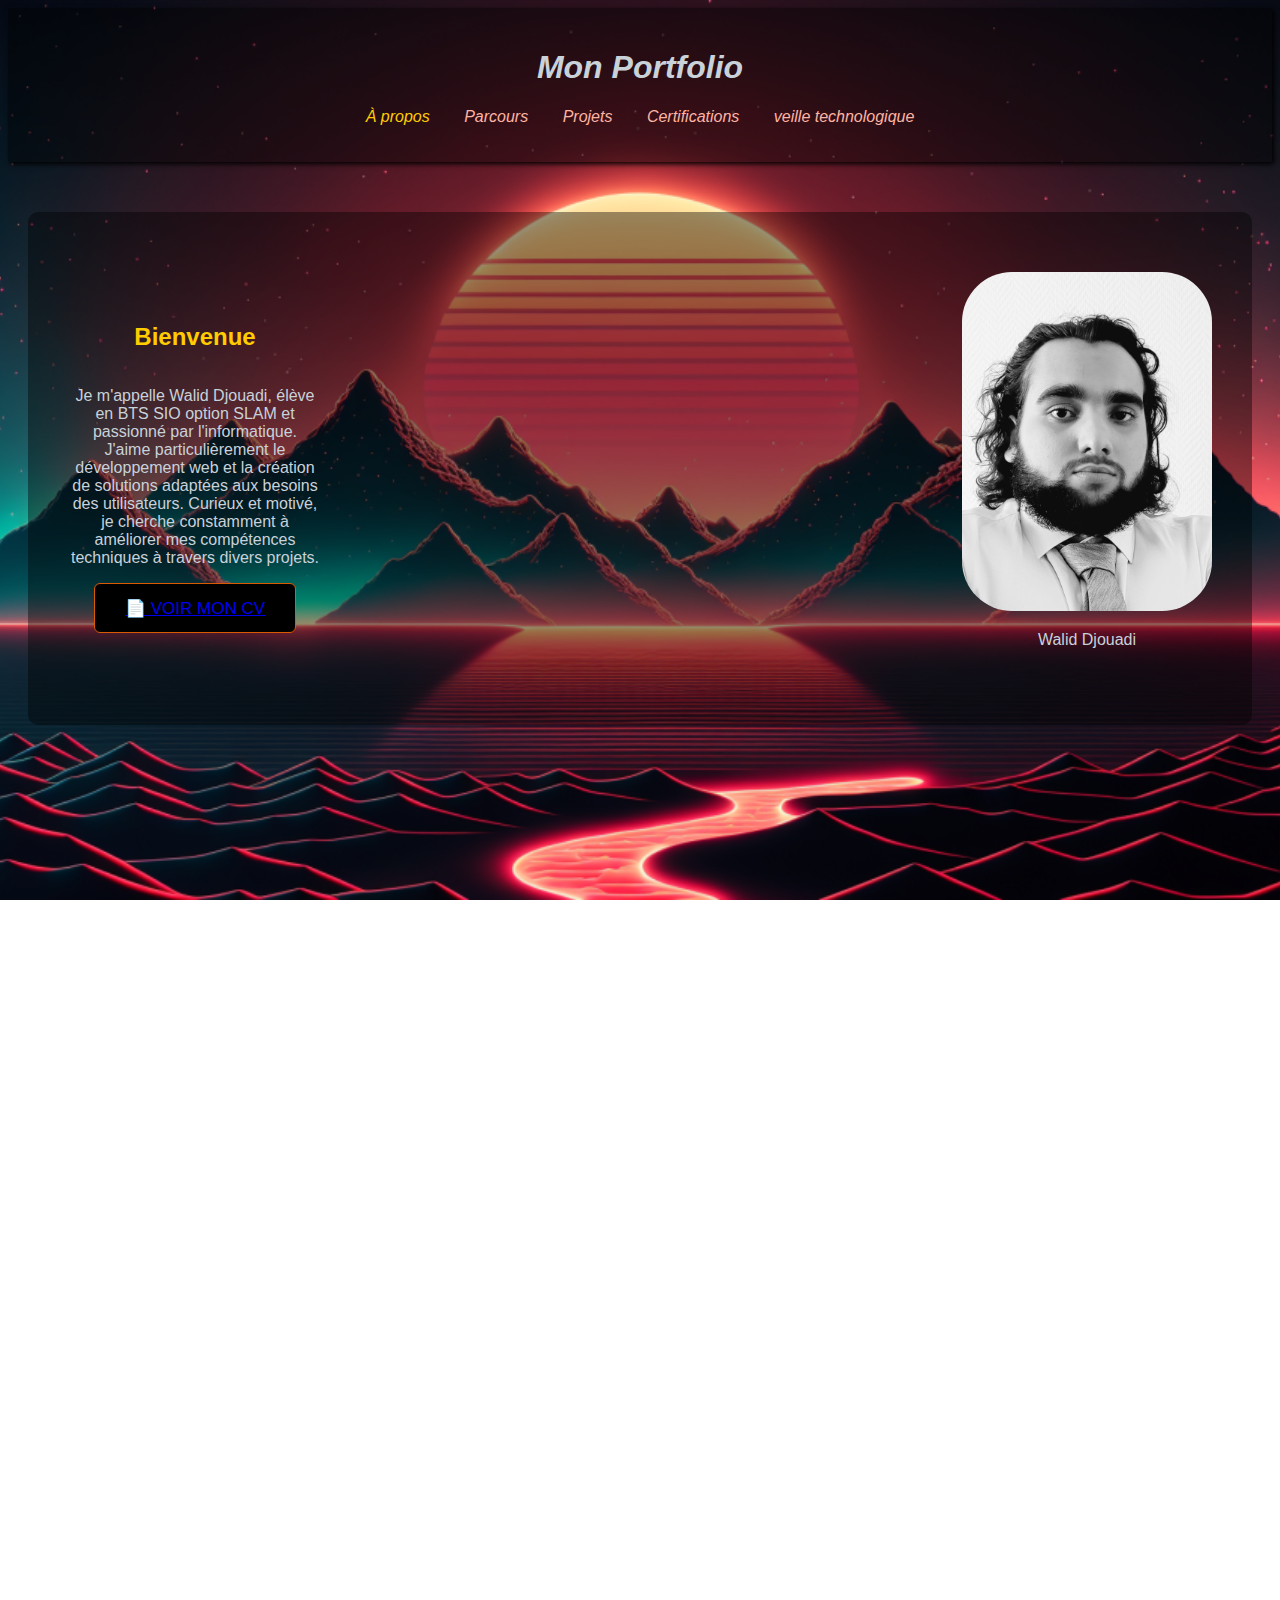
<file: index.html>
<!DOCTYPE html>
<html lang="fr">
<head>
    <meta charset="UTF-8">
    <meta name="viewport" content="width=device-width, initial-scale=1.0">
    <title>Portfolio</title>
    <link rel="stylesheet" href="./style.css">

</head>
<body>
    <style>.btn {
        --color: #d85b02;
        --color2: rgb(152, 152, 152);
        padding: 0.8em 1.75em;
        background-color: rgb(0, 0, 0);
        border-radius: 6px;
        border: .3px solid var(--color);
        transition: .5s;
        position: relative;
        overflow: hidden;
        cursor: pointer;
        z-index: 1;
        font-weight: 300;
        font-size: 17px;
        font-family: 'Roboto', 'Segoe UI', sans-serif;
        text-transform: uppercase;
        color: orange;
       }
       
       .btn::after, .btn::before {
        content: '';
        display: block;
        height: 100%;
        width: 100%;
        transform: skew(90deg) translate(-50%, -50%);
        position: absolute;
        inset: 50%;
        left: 25%;
        z-index: -1;
        transition: .5s ease-out;
        background-color: var(--color);
       }
       
       .btn::before {
        top: -50%;
        left: -25%;
        transform: skew(90deg) rotate(180deg) translate(-50%, -50%);
       }
       
       .btn:hover::before {
        transform: skew(45deg) rotate(180deg) translate(-50%, -50%);
       }
       
       .btn:hover::after {
        transform: skew(45deg) translate(-50%, -50%);
       }
       
       .btn:hover {
        color: var(--color2);
       }
       
       .btn:active {
        filter: brightness(.7);
        transform: scale(.98);
       }
       </style>
    <header>
        <h1>Mon Portfolio</h1>
        <nav>
            <ul>
                <li><a href="./index.html" style="color: #ffcc00;">À propos</a></li>
                <li><a href="./pages/parcours.html">Parcours</a></li>
                <li><a href="./pages/projets.html">Projets</a></li>
                <li><a href="./pages/certifications.html">Certifications</a></li>
                <li><a href="./pages/veille_techno.html">veille technologique</a></li>
            </ul>
        </nav>
    </header>
    <section id="accueil">
        <div class="presentation">
        <h2>Bienvenue</h2>

            <p>Je m'appelle Walid Djouadi, élève en BTS SIO option SLAM et passionné par l'informatique.
                J'aime particulièrement le développement web et la création de solutions adaptées aux besoins des utilisateurs.
                Curieux et motivé, je cherche constamment à améliorer mes compétences techniques à travers divers projets.
            </p>
                <button class="btn">
                    <a href="./images/CV_Walid_Djouadi.pdf" target="_blank" class="btn-cv">
                
                        📄 Voir mon CV</a>
                </button>

        </div>
        <div class="photo">
            <img src="images/IMG-20230612-WA0000.jpg" alt="Walid Djouadi" width="250">
            <p>Walid Djouadi</p>
        </div>
    </section>

    <section id="sommaire_bts_sio_slam">
        <h2>BTS SIO SLAM / SISR </h2>
            <div class="container">
                <h1>BTS SIO (Services Informatiques aux Organisations)</h1>
                <p>Le <strong>BTS SIO</strong> (Services Informatiques aux Organisations) est un diplôme de niveau Bac+2 destiné à former des spécialistes capables de répondre aux besoins des entreprises en matière de gestion des systèmes informatiques. Il propose deux spécialités : <strong>SLAM</strong> et <strong>SISR</strong>.</p>
                
                <h2>Les matières enseignées</h2>
                <ul>
                    <li><strong>Culture générale et expression</strong> : Amélioration des compétences en communication écrite et orale.</li>
                    <li><strong>Anglais</strong> : Maitrise de l’anglais technique et professionnel.</li>
                    <li><strong>Mathématiques</strong> : Outils mathématiques appliqués à l’informatique.</li>
                    <li><strong>Économie, management et droit</strong> : Connaissances en gestion d’entreprise et réglementation informatique.</li>
                    <li><strong>Cybersécurité</strong> : Sensibilisation aux enjeux de la sécurité des systèmes d’information.</li>
                    <li><strong>Solutions informatiques</strong> : Développement, maintenance et gestion des infrastructures.</li>
                </ul>
                
                <h2>Missions attendues</h2>
                <p>Durant leur formation, les étudiants sont amenés à : </p>
                <ul>
                    <li>Analyser les besoins d’une entreprise en matière de système informatique.</li>
                    <li>Développer et maintenir des applications ou infrastructures.</li>
                    <li>Assurer la sécurité et le bon fonctionnement des systèmes informatiques.</li>
                    <li>Gérer un projet informatique en respectant les contraintes techniques et organisationnelles.</li>
                    <li>Intervenir en support auprès des utilisateurs.</li>
                </ul>
                
                <h2>Les options du BTS SIO</h2>
                
                <h3>Option SLAM (Solutions Logicielles et Applications Métier)</h3>
                <p>Cette option est destinée aux étudiants souhaitant se spécialiser dans le développement et la gestion des applications. Elle permet d’acquérir des compétences en programmation, en gestion de bases de données et en conception logicielle.</p>
                
                <h3>Option SISR (Solutions d’Infrastructure, Systèmes et Réseaux)</h3>
                <p>Cette option forme des techniciens capables d’installer, de configurer et d’administrer des infrastructures informatiques et réseaux. L’accent est mis sur la sécurité, la virtualisation et le support technique.</p>
            </div>
            
    </section>
    
    <section id="competences">
        <h2>Mes langages en développement</h2>
            <div class="competences-grid">
                <div class="competence-card">
                    <img src="./images/html.png" alt="HTML">
                    <p>HTML – Structure des pages web</p>
                </div>
                <div class="competence-card">
                    <img src="./images/css.png" alt="CSS">
                    <p>CSS – Mise en page et design</p>
                </div>
                <div class="competence-card">
                    <img src="./images/javascript.png" alt="JavaScript">
                    <p>JavaScript – Interactions dynamiques</p>
                </div>
                <div class="competence-card">
                    <img src="./images/php.png" alt="PHP">
                    <p>PHP – Développement Back-end</p>
                </div>
                <div class="competence-card">
                    <img src="./images/mysql.png" alt="MySQL">
                    <p>MySQL – Gestion de bases de données</p>
                </div>
                <div class="competence-card">
                    <img src="./images/python.png" alt="Python">
                    <p>Python – Automatisation & IA</p>
                </div>
                <div class="competence-card">
                    <img src="./images/csharp.png" alt="C#">
                    <p>C# – Développement d’applications</p>
                </div>
                <div class="competence-card">
                    <img src="./images/angular.png" alt="Angular">
                    <p>Angular – Framework web pour applications dynamiques</p>
                </div>
                
            </div>
    </section>
    
    <section id="outils">
        <h2>Mes outils / logiciel</h2>
        <div class="competences-grid">
            <div class="competence-card">
                <img src="./images/vscode.png" alt="VS Code">
                <p>VS Code – Environnement de développement moderne</p>
            </div>
            <div class="competence-card">
                <img src="./images/visualstudio.png" alt="Visual Studio">
                <p>Visual Studio – Développement d’applications complexes</p>
            </div>
            <div class="competence-card">
                <img src="./images/git.png" alt="Git">
                <p>Git – Versioning</p>
            </div>
            <div class="competence-card">
                <img src="./images/github.png" alt="GitHub">
                <p>GitHub – Collaboration et hébergement de code</p>
            </div>
            <div class="competence-card">
                <img src="./images/wamp.png" alt="WAMP">
                <p>WAMP – Serveur local pour le développement web</p>
            </div>
            <div class="competence-card">
                <img src="./images/blender.png" alt="blender">
                <p>blender – Modélisations 3D & 2D</p>
            </div>
        </div>
    </section>

    <section id="fiche-synthese">
        <div class="btn_synthese">
        <button> <span><a href="./images/Walid_Djouadi.pdf">fiche de synthèse</a></span></button>
    </div>
    </section>
    
    
    <section id="contact">
        <div class="contact">
        <h2>Contact</h2>
        <p>Email : djouadi.walidpro@gmail.com</p>
    </div>
    </section>
    
    <button id="topButton">↑ Haut</button>

</body>
<script>
    document.addEventListener("DOMContentLoaded", () => {
        // Apparition fluide des sections
        const sections = document.querySelectorAll("section");
        const options = {
            threshold: 0.2
        };

        const observer = new IntersectionObserver((entries) => {
            entries.forEach(entry => {
                if (entry.isIntersecting) {
                    entry.target.classList.add("visible");
                }
            });
        }, options);

        sections.forEach(section => {
            section.classList.add("hidden");
            observer.observe(section);
        });

        // Mise en surbrillance de l’élément actif dans le menu
        const navLinks = document.querySelectorAll("nav ul li a");
        window.addEventListener("scroll", () => {
            let current = "";
            sections.forEach(section => {
                const sectionTop = section.offsetTop;
                if (pageYOffset >= sectionTop - 100) {
                    current = section.getAttribute("id");
                }
            });

            navLinks.forEach(link => {
                link.classList.remove("active");
                if (link.getAttribute("href").includes(current)) {
                    link.classList.add("active");
                }
            });
        });

        // Bouton retour en haut
        const topBtn = document.getElementById("topButton");
        window.addEventListener("scroll", () => {
            topBtn.style.display = window.scrollY > 300 ? "block" : "none";
        });
        topBtn.addEventListener("click", () => {
            window.scrollTo({ top: 0, behavior: 'smooth' });
        });
    });
</script>

  
</html>
</file>
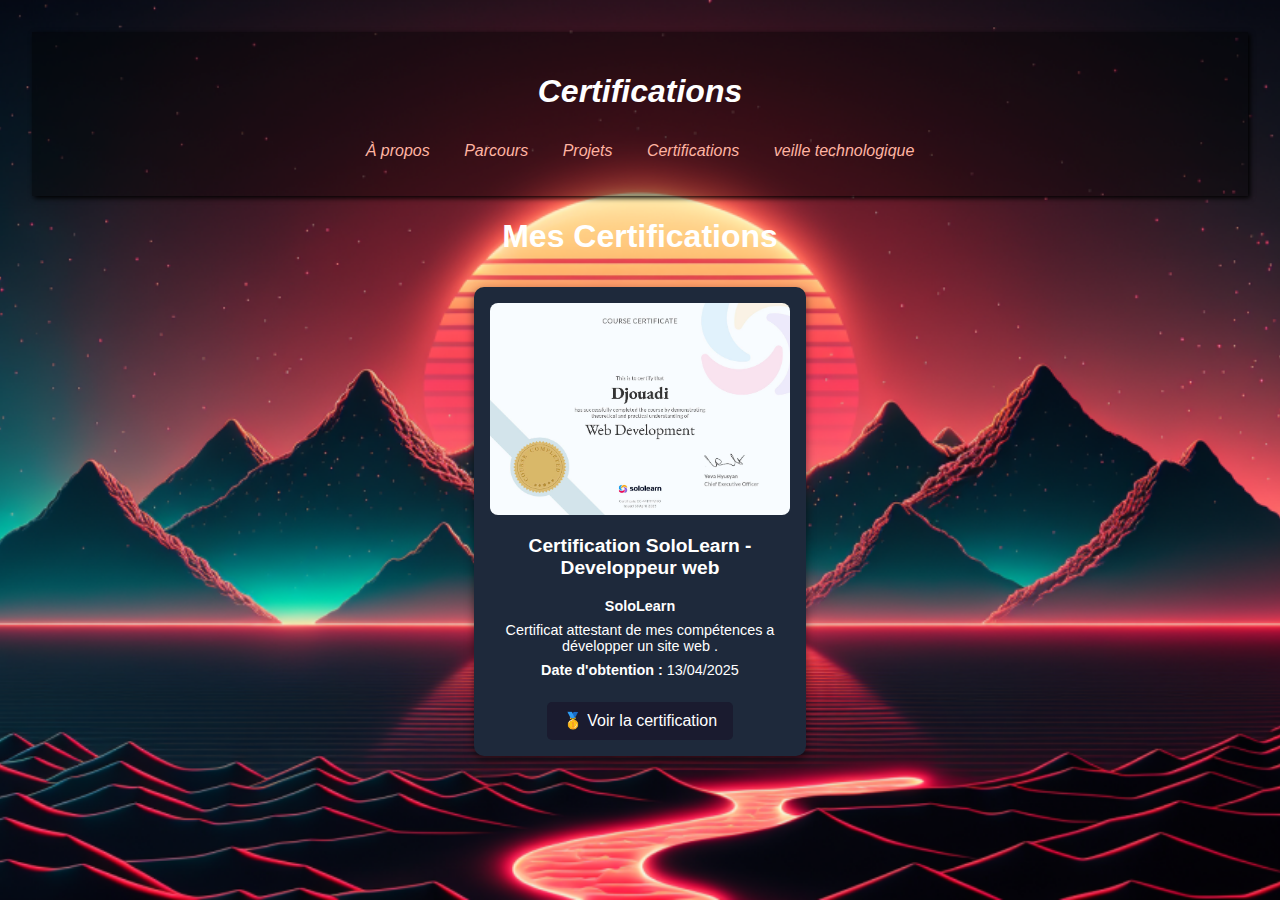
<file: pages/certifications.html>
<!DOCTYPE html>
<html lang="fr">
<head>
    <meta charset="UTF-8">
    <meta name="viewport" content="width=device-width, initial-scale=1.0">
    <title>Portfolio</title>
    <link rel="stylesheet" href="../style.css">
    <style>
        body {
          font-family: Arial, sans-serif;
          background-color: #f5ff30;
          color: #fff;
          margin: 0;
          padding: 2rem;
        }
    
        h1 {
          text-align: center;
          margin-bottom: 2rem;
          color: ffb4a2; 
        }
    
        .cert-container {
          display: flex;
          flex-wrap: wrap;
          justify-content: center;
          gap: 2rem;
        }
    
        .card {
          background-color: #1e293b;
          border-radius: 10px;
          width: 300px;
          padding: 1rem;
          box-shadow: 0 4px 10px rgba(0,0,0,0.5);
          text-align: center;
        }
    
        .card img {
          max-width: 100%;
          border-radius: 8px;
        }
    
        .card h3 {
          margin-top: 1rem;
          font-size: 1.2rem;
        }
    
        .card p {
          font-size: 0.9rem;
          margin: 0.5rem 0;
        }
    
        .btn {
          margin-top: 1rem;
          background-color: #1a1b2f;
          color: #fff;
          padding: 0.6rem 1rem;
          border: none;
          border-radius: 5px;
          text-decoration: none;
          display: inline-block;
        }
    
        .btn:hover {
          background-color:#ffc107;
          ;
        }
      </style>
</head>
<body>
    <header>
        <h1>Certifications</h1>
        <nav>
            <ul>
                <li><a href="../index.html">À propos</a></li>
                <li><a href="./parcours.html">Parcours</a></li>
                <li><a href="./projets.html">Projets</a></li>
                <li><a href="./certifications.html">Certifications</a></li>
                <li><a href="./veille_techno.html">veille technologique</a></li>
            </ul>
        </nav>
    </header>

    <h1>Mes Certifications</h1>

    <div class="cert-container" id="certifications">
    </div>

    <button id="topButton">↑ Haut</button>

</body>
<script>
    const certifications = [
      {
        title: "Certification SoloLearn - Developpeur web",
        org: "SoloLearn",
        description: "Certificat attestant de mes compétences a développer un site web .",
        date: "13/04/2025",
        img: "../images/walid-certif_web.jpg",
        link: "https://www.sololearn.com/certificates/CC-44TRYVHO"
      }
    ];

    document.addEventListener("DOMContentLoaded", function () {
        

    const container = document.getElementById('certifications');

    certifications.forEach(cert => {
      const card = document.createElement('div');
      card.className = 'card';
      card.innerHTML = `
        <img src="${cert.img}" alt="${cert.title}">
        <h3>${cert.title}</h3>
        <p><strong>${cert.org}</strong></p>
        <p>${cert.description}</p>
        <p><strong>Date d'obtention :</strong> ${cert.date}</p>
        <a href="${cert.link}" class="btn">🥇 Voir la certification</a>
      `;
      container.appendChild(card);
    })
    });
  </script>
</html>
</file>
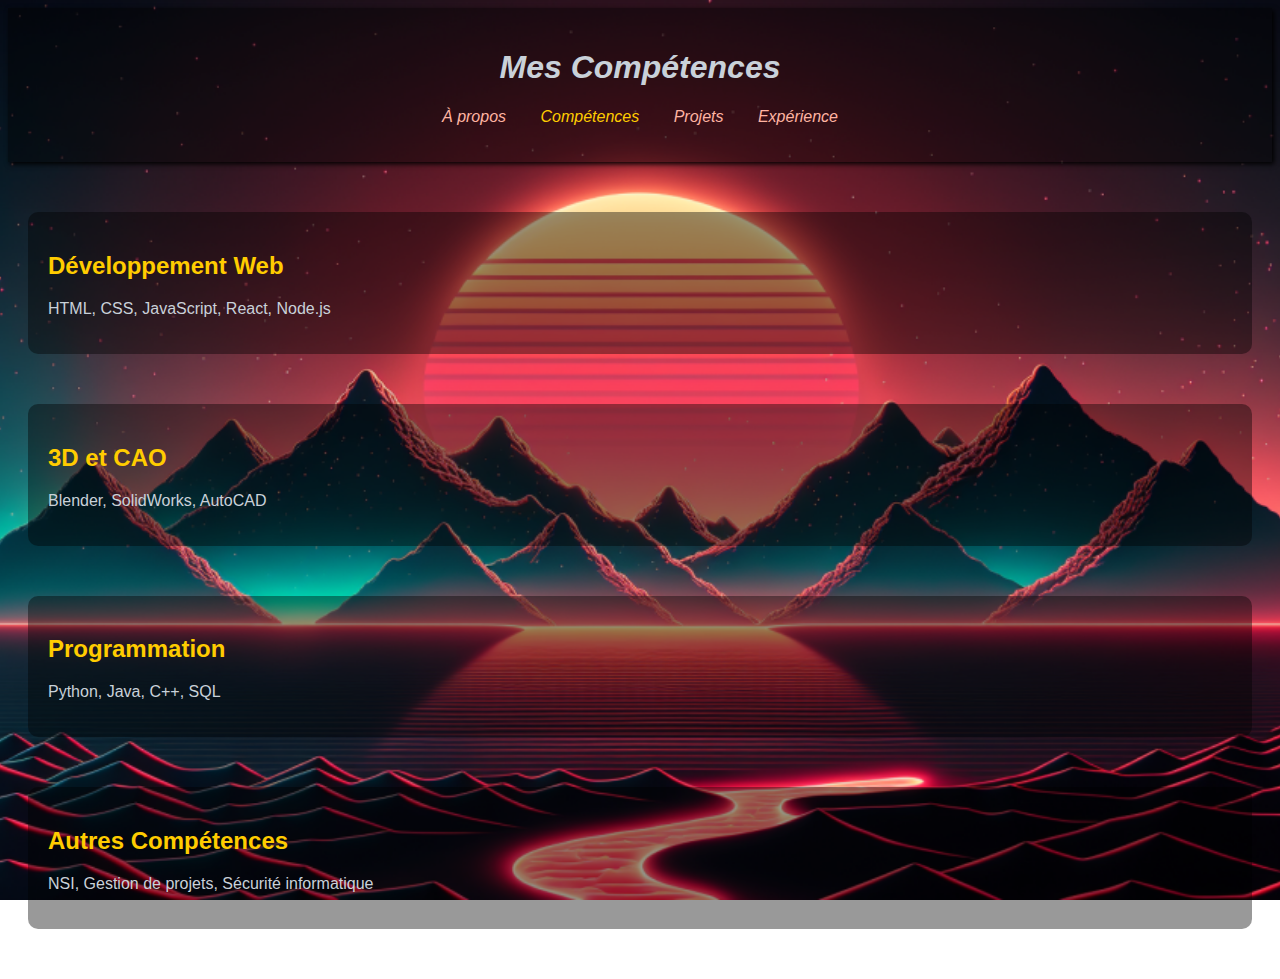
<file: pages/competences.html>
<!DOCTYPE html>
<html lang="fr">
<head>
    <meta charset="UTF-8">
    <meta name="viewport" content="width=device-width, initial-scale=1.0">
    <title>Compétences</title>
    <link rel="stylesheet" href="../style.css">
</head>
<body>
    <header>
        <h1>Mes Compétences</h1>
        <nav>
            <ul>
                <li><a href="../index.html">À propos</a></li>
                <li><a href="./competences.html"style="color: #ffcc00;">Compétences</a></li>
                <li><a href="./projets.html">Projets</a></li>
                <li><a href="./experiences.html">Expérience</a></li>

            </ul>
        </nav>
    </header>
    
    <section>
        <h2>Développement Web</h2>
        <p>HTML, CSS, JavaScript, React, Node.js</p>
    </section>
    
    <section>
        <h2>3D et CAO</h2>
        <p>Blender, SolidWorks, AutoCAD</p>
    </section>
    
    <section>
        <h2>Programmation</h2>
        <p>Python, Java, C++, SQL</p>
    </section>
    
    <section>
        <h2>Autres Compétences</h2>
        <p>NSI, Gestion de projets, Sécurité informatique</p>
    </section>
</body>
</html>
</file>
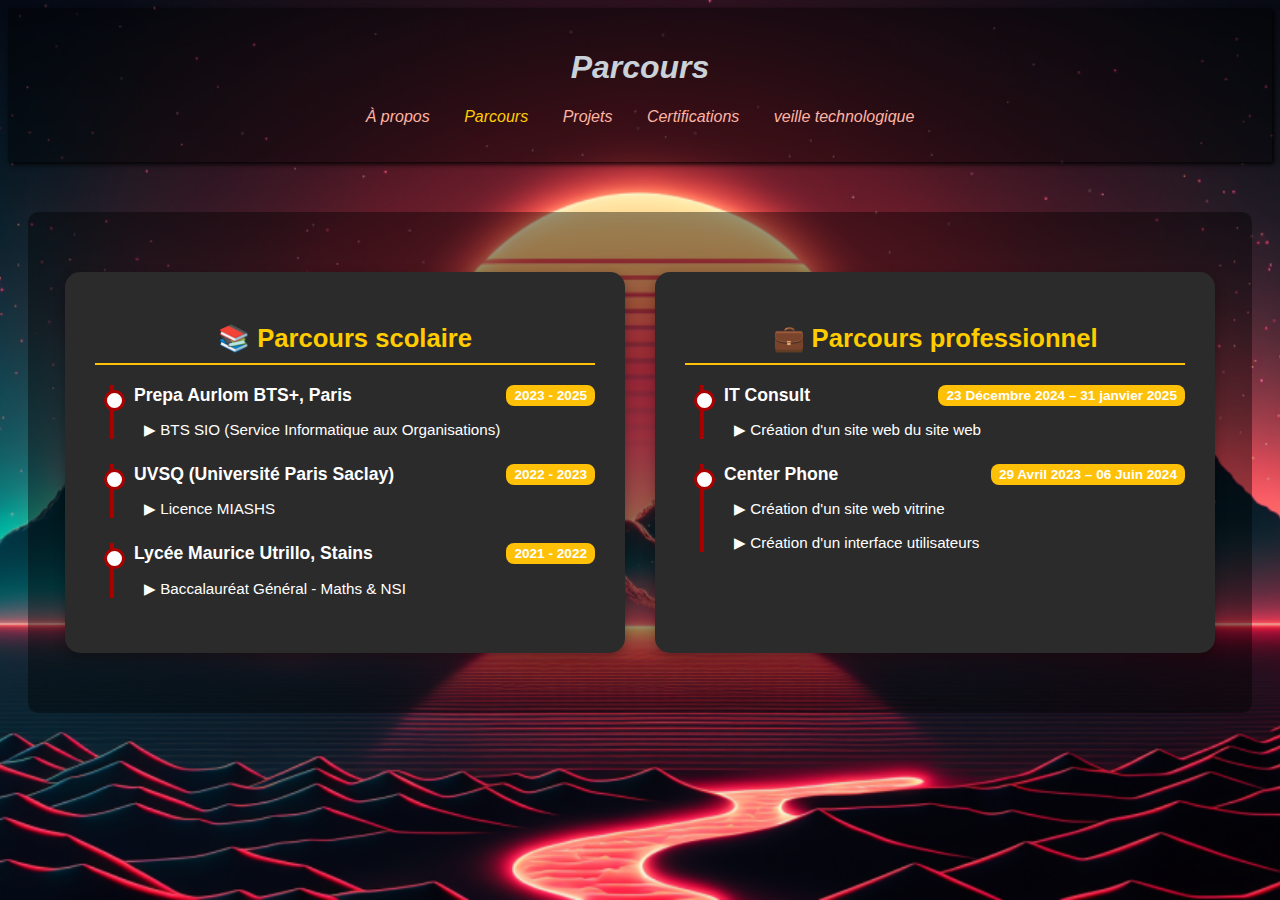
<file: pages/parcours.html>
<!DOCTYPE html>
<html lang="fr">
<head>
    <meta charset="UTF-8">
    <meta name="viewport" content="width=device-width, initial-scale=1.0">
    <title>Parcours</title>
    <link rel="stylesheet" href="../style.css">
</head>
<body>
    <header>
        <h1>Parcours</h1>
        <nav>
            <ul>
                <li><a href="../index.html">À propos</a></li>
                <li><a href="./parcours.html"style="color: #ffcc00;">Parcours</a></li>
                <li><a href="./projets.html">Projets</a></li>
                <li><a href="./certifications.html">Certifications</a></li>
                <li><a href="./veille_techno.html">veille technologique</a></li>

            </ul>
        </nav>
    </header>
    <section id="timeline">
        <div class="timeline-container">
          <!-- Colonne Scolaire -->
          <div class="timeline-column">
            <h2><span class="icon">📚</span> Parcours scolaire</h2>
            <div class="timeline-item">
              <span class="timeline-dot"></span>
              <div class="timeline-content">
                <h3>Prepa Aurlom BTS+, Paris <span class="date">2023 - 2025</span></h3>
                <p>▶ BTS SIO (Service Informatique aux Organisations)</p>
              </div>
            </div>
            <div class="timeline-item">
              <span class="timeline-dot"></span>
              <div class="timeline-content">
                <h3>UVSQ (Université Paris Saclay) <span class="date">2022 - 2023</span></h3>
                <p>▶ Licence MIASHS </p>
              </div>
            </div>
            <div class="timeline-item">
              <span class="timeline-dot"></span>
              <div class="timeline-content">
                <h3>Lycée Maurice Utrillo, Stains  <span class="date">2021 - 2022</span></h3>
                <p>▶ Baccalauréat Général - Maths & NSI</p>
              </div>
            </div>
          </div>
      
          <!-- Colonne Pro -->
          <div class="timeline-column">
            <h2><span class="icon">💼</span> Parcours professionnel</h2>
            <div class="timeline-item">
              <span class="timeline-dot"></span>
              <div class="timeline-content">
                <h3>IT Consult <span class="date">23 Décembre 2024 – 31 janvier 2025</span></h3>
                <p>▶ Création d'un site web du site web</p>
              </div>
            </div>
            <div class="timeline-item">
              <span class="timeline-dot"></span>
              <div class="timeline-content">
                <h3>Center Phone <span class="date">29 Avril 2023 – 06 Juin 2024</span></h3>
                <p>▶ Création d'un site web vitrine </p>
                <p>▶ Création d'un interface utilisateurs</p>
              </div>
            </div>
          </div>
        </div>
      </section>
      
</body>
</html>
</file>
<file: style.css>
body {
    background-image: url('images/retro_back02.jpg');
    background-size: cover; /* Ajuste l'image pour couvrir tout l'élément */
    background-position: center; /* Centre l'image dans l'élément */
    background-repeat: no-repeat; /* Empêche la répétition de l'image */
    background-attachment: fixed;
    color: #c9d1d9;
    font-family: Arial, sans-serif;
    /* text-align: center; */
}
header {
    background-color: rgba(0, 0, 0, 0.4);
    box-shadow: 2px 2px 5px black;
    padding: 20px;
    text-align: center;
    font-style: oblique;

/*CV*/

}
nav ul {
    list-style: none;
    padding: 0;
}
nav ul li {
    display: inline;
    margin: 0 15px;
}
nav ul li a {
    color:  #ffb4a2;
    text-decoration: none;
}

nav ul li a:hover {
    color: #ffcc00;
}
section {
    margin: 50px 20px;
    padding: 20px;
    background-color:rgba(0, 0, 0, 0.4);
    border-radius: 10px;
}
h2 {
    color: #ffcc00;
}

#accueil {
    display: flex;
    align-items: center;
    justify-content: column;
    gap: 600px;
    padding: 40px 20px;
    text-align: center;
}


.presentation {
    max-width: 500px;
    padding: 20px;
    display: flex;
    flex-direction: column;
    align-items: center;
}


.photo {
    max-width: 300px;
    padding: 20px;
    text-align: center;

}


.photo img {
    border-radius: 50px;
}

#sommaire_bts_sio_slam  h2{
    text-align: center;
}

.contact{
    text-align: center;
}

/* Apparition fluide */
.hidden {
    opacity: 0;
    transform: translateY(50px);
    transition: all 0.6s ease-out;
}

.visible {
    opacity: 1;
    transform: translateY(0);
}

/* Surbrillance de l'élément actif */
nav a.active {
    color: #ffcc00;
    font-weight: bold;
}

/* Bouton retour en haut */
#topButton {
    position: fixed;
    bottom: 20px;
    right: 20px;
    background: #ffcc00;
    border: none;
    padding: 10px 15px;
    border-radius: 10px;
    font-size: 14px;
    display: none;
    cursor: pointer;
    box-shadow: 0 2px 5px rgba(0,0,0,0.2);
}

#Compétences{
    text-align: center;
}

#certifications h2{
    text-align: center;
}

#competences {
    text-align: center;
    padding: 60px 20px;
}

#competences h2 {
    font-size: 2rem;
    margin-bottom: 30px;
    color:#ffcc00;
}

.competences-grid {
    display: grid;
    grid-template-columns: repeat(auto-fit, minmax(220px, 1fr));
    gap: 20px;
    justify-items: center;
}

.competence-card {
    background: rgba(0, 0, 0, 0.3);
    backdrop-filter: blur(10px);
    padding: 20px;
    border-radius: 15px;
    width: 200px;
    height: 200px;
    display: flex;
    flex-direction: column;
    justify-content: center;
    align-items: center;
    transition: transform 0.3s ease, box-shadow 0.3s ease;
    color: white;
    text-align: center;
}

.competence-card:hover {
    transform: translateY(-5px);
    box-shadow: 0 8px 20px rgba(0,0,0,0.3);
}

.competence-card img {
    width: 60px;
    height: 60px;
    margin-bottom: 15px;
}
/*Parcours*/
#outils h2{
    text-align: center;
}

#timeline {
    padding: 60px 20px;
    background-color: rgba(0,0, 0, 0.4);
    color: white;
  }
  
  .timeline-container {
    display: flex;
    flex-wrap: wrap;
    gap: 30px;
    justify-content: center;
  }
  
  .timeline-column {
    background: #2b2b2b;
    border-radius: 15px;
    padding: 30px;
    width: 100%;
    max-width: 500px;
    position: relative;
    box-shadow: 0 4px 12px rgba(0,0,0,0.3);
  }
  
  .timeline-column h2 {
    text-align: center;
    font-size: 1.6rem;
    margin-bottom: 20px;
    border-bottom: 2px solid #ffc107;
    padding-bottom: 10px;
  }
  
  .timeline-item {
    position: relative;
    border-left: 4px solid #aa0000;
    margin-left: 15px;
    padding-left: 20px;
    margin-bottom: 25px;
  }
  
  .timeline-dot {
    position: absolute;
    left: -10px;
    top: 5px;
    width: 15px;
    height: 15px;
    background-color: white;
    border: 3px solid #aa0000;
    border-radius: 50%;
  }
  
  .timeline-content h3 {
    font-size: 1.1rem;
    margin-bottom: 5px;
  }
  
  .timeline-content .date {
    float: right;
    font-size: 0.85rem;
    background-color: #ffc107;
    padding: 3px 8px;
    border-radius: 8px;
    color: white;
  }
  
  .timeline-content p {
    font-size: 0.95rem;
    margin-left: 10px;
  }
  
  /*projets*/

  .projets-page {
    padding: 2rem;
    scroll-behavior: smooth;
  }
  
  .projets-nav {
    position: sticky;
    top: 0;
    background-color: #fff;
    padding: 1rem 0;
    text-align: center;
    z-index: 100;
    border-bottom: 1px solid #ddd;
  }
  
  .projets-nav a {
    margin: 0 1rem;
    text-decoration: none;
    font-weight: bold;
    color: rgba(0,0,0,0.3);
  }
  
  .projets-section {
    margin-top: 3rem;
    padding: 2rem 1rem;
    border-radius: 10px;
    background-color: rgba(0, 0, 0, 0.3);
    background: linear-gradient(to bottom, #111, #222);
  }
  
  .projets-section h2 {
    margin-bottom: 1.5rem;
    color: #ffcc00;
    text-align: center;
  }
  
  .projets-grid {
    display: grid;
    grid-template-columns: repeat(auto-fit, minmax(280px, 1fr));
    gap: 1.5rem;
  }

  .projets-list {
    display: flex;
    justify-content: center;
    align-content: center;
    text-align: center;
  }
  
  /* carousel */
  .projet-card {
    padding: 1rem;
    border: 1px solid #ddd;
    border-radius: 12px;
    background-color: #fff;
    transition: transform 0.3s ease;
  }
  .projet-card:hover {
    transform: translateY(-5px);
  }
  .carousel-section {
    text-align: center;
    padding: 2rem;
    background: linear-gradient(to bottom, #111, #222);
    color: white;
  }
  
  .carousel-container {
    position: relative;
    max-width: 600px;
    margin: auto;
    border-radius: 12px;
    overflow: hidden;
    box-shadow: 0 0 10px rgba(0,0,0,0.5);
    background: rgba(0,0,0,0.3);
  }
  
  .carousel-container img {
    width: 100%;
    height: auto;
    display: block;
  }
  
  .carousel-text {
    padding: 1rem;
  }
  
  .carousel-text h3 {
    margin: 0.5rem 0;
    color: #ffc107;
  }
  
  .carousel-text a {
    color: #4da6ff;
    text-decoration: underline;
  }
  
  .carousel-nav {
    display: flex;
    justify-content: space-between;
    padding: 0 1rem 1rem;
  }
  
  .carousel-nav button {
    background-color: #000000;
    border: none;
    color: white;
    padding: 0.5rem 1rem;
    font-size: 1.2rem;
    border-radius: 5px;
    cursor: pointer;
  }

  /*btn_synthese*/
  /* Section qui contient le bouton, centrage horizontal */
#fiche-synthese {
  display: flex;
  justify-content: center;
  padding: 40px 0; /* Marge verticale pour respirer */
}

/* Conteneur du bouton */
.btn_synthese {
  width: fit-content;
}

/* Style du bouton */
.btn_synthese button {
  position: relative;
  display: flex;
  justify-content: center;
  align-items: center;
  min-width: 200px;
  max-width: 300px;
  width: 100%;
  border-radius: 5px;
  background: black;
  font-family: "Montserrat", sans-serif;
  box-shadow: 0px 6px 24px 0px rgba(0, 0, 0, 0.2);
  overflow: hidden;
  cursor: pointer;
  border: none;
}

/* Animation du fond au survol */
.btn_synthese button::after {
  content: " ";
  width: 0%;
  height: 100%;
  background: #ffd401;
  position: absolute;
  transition: all 0.4s ease-in-out;
  right: 0;
  top: 0;
  z-index: 1;
}

.btn_synthese button:hover::after {
  right: auto;
  left: 0;
  width: 100%;
}

/* Style du texte dans le bouton */
.btn_synthese button span {
  text-align: center;
  text-decoration: none;
  width: 100%;
  padding: 18px 25px;
  color: #fff;
  font-size: 1.125em;
  font-weight: 700;
  letter-spacing: 0.3em;
  z-index: 2;
  transition: all 0.3s ease-in-out;
  position: relative;
}

/* Couleur du texte et animation au hover */
.btn_synthese button:hover span {
  color: #183153;
  animation: scaleUp 0.3s ease-in-out;
}

/* Animation scaleUp */
@keyframes scaleUp {
  0% {
    transform: scale(1);
  }

  50% {
    transform: scale(0.95);
  }

  100% {
    transform: scale(1);
  }
}
</file>
